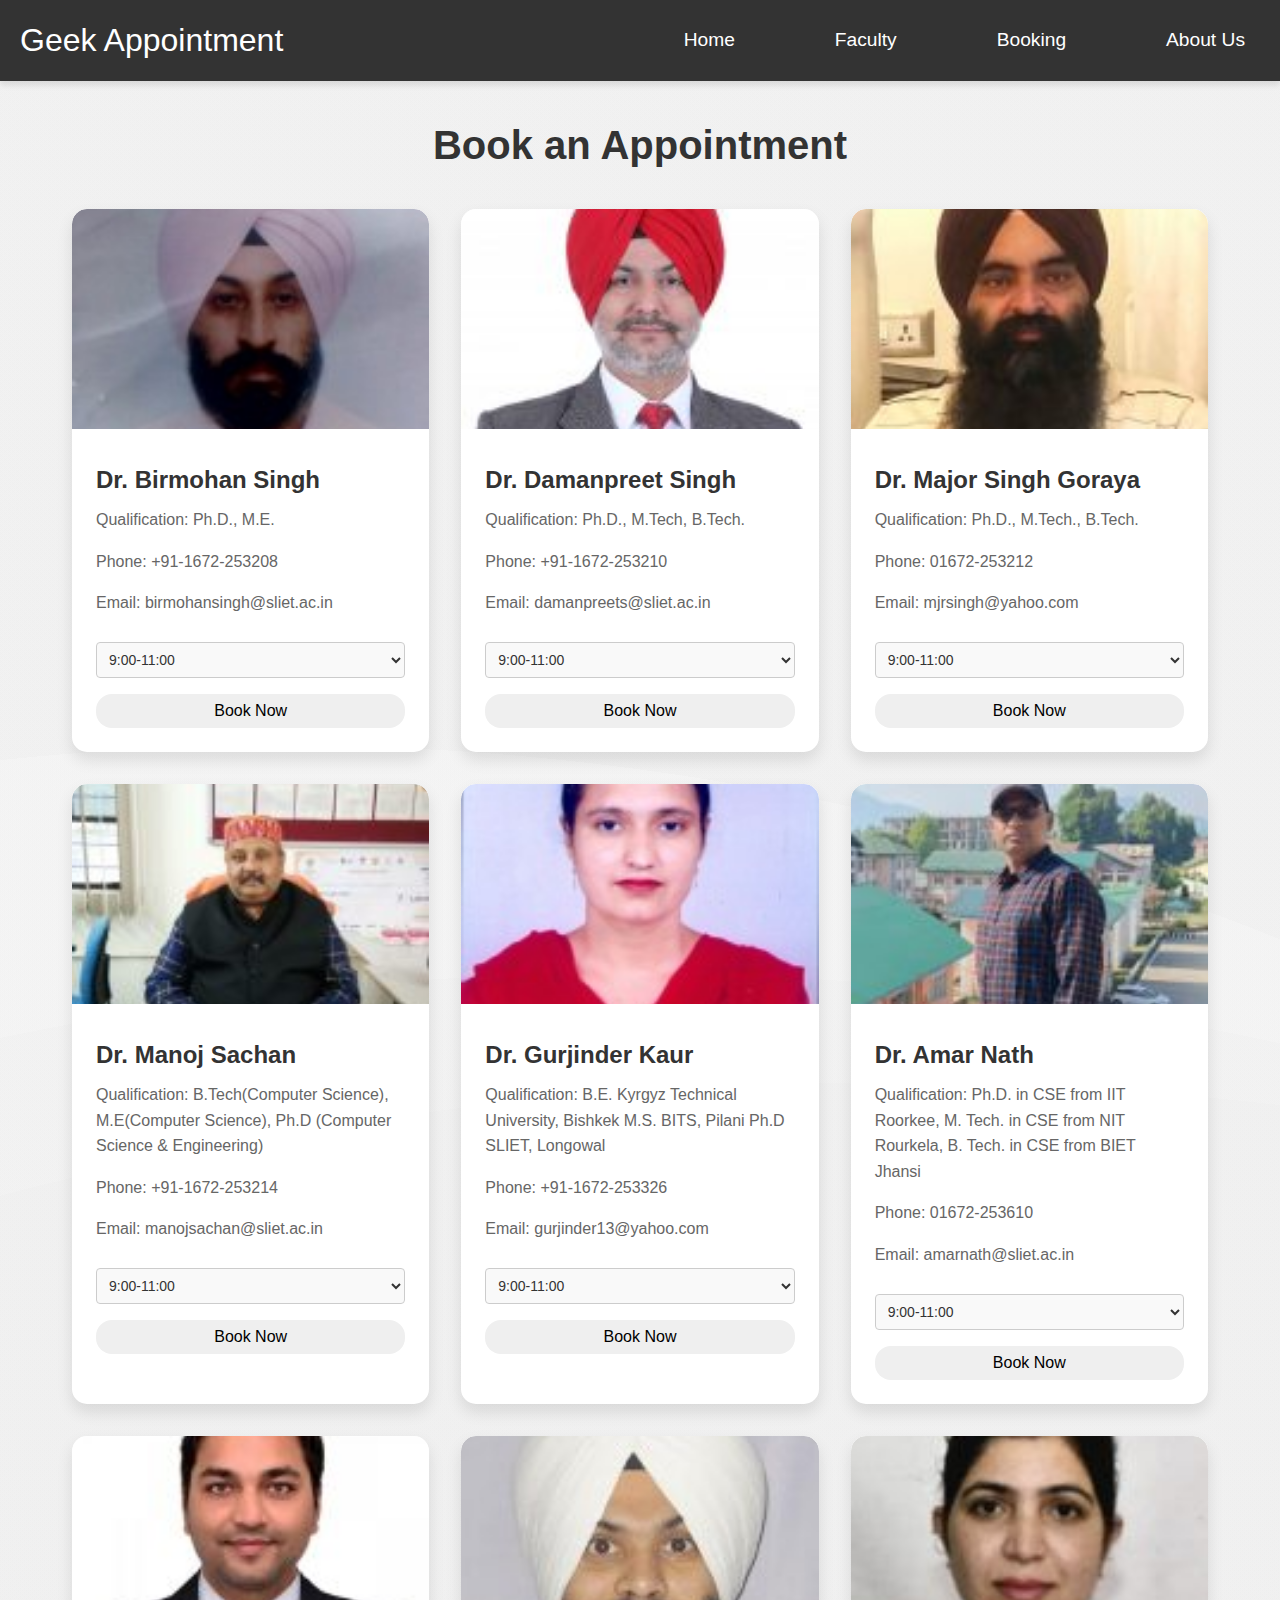
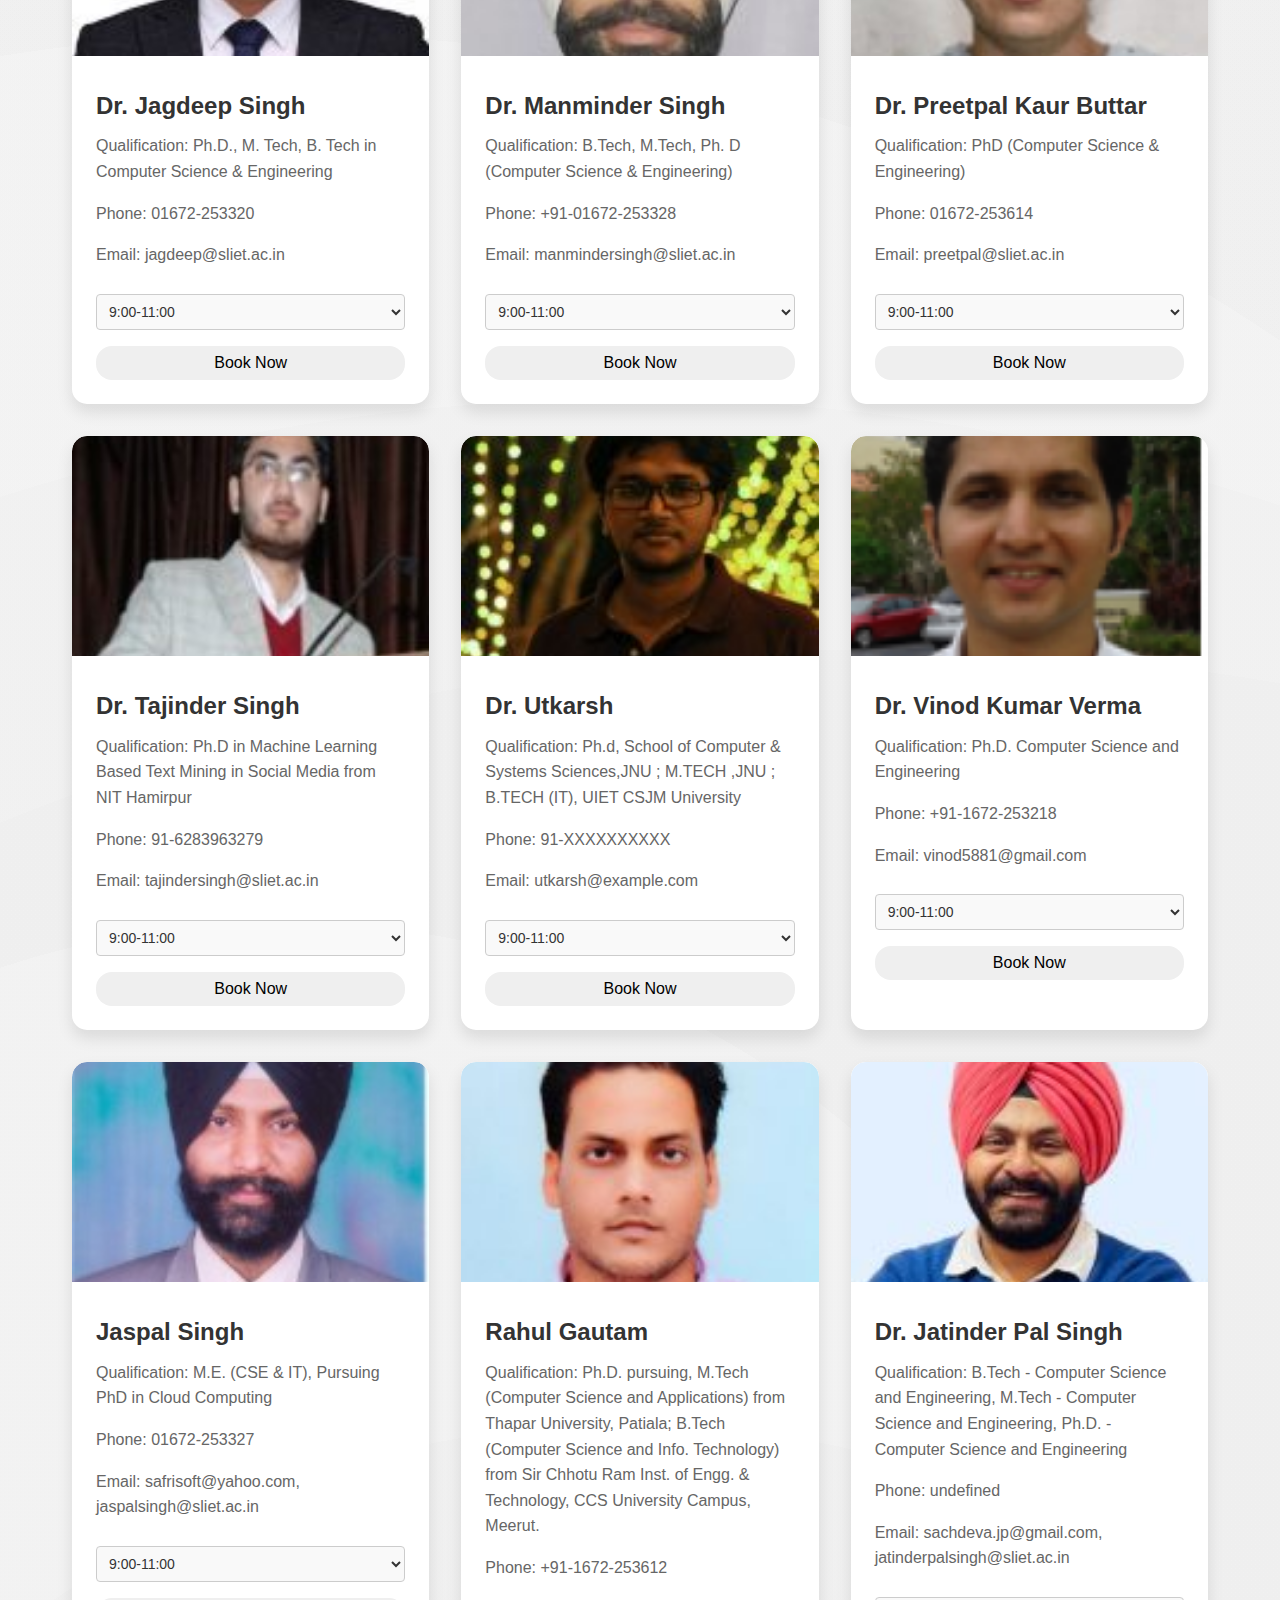
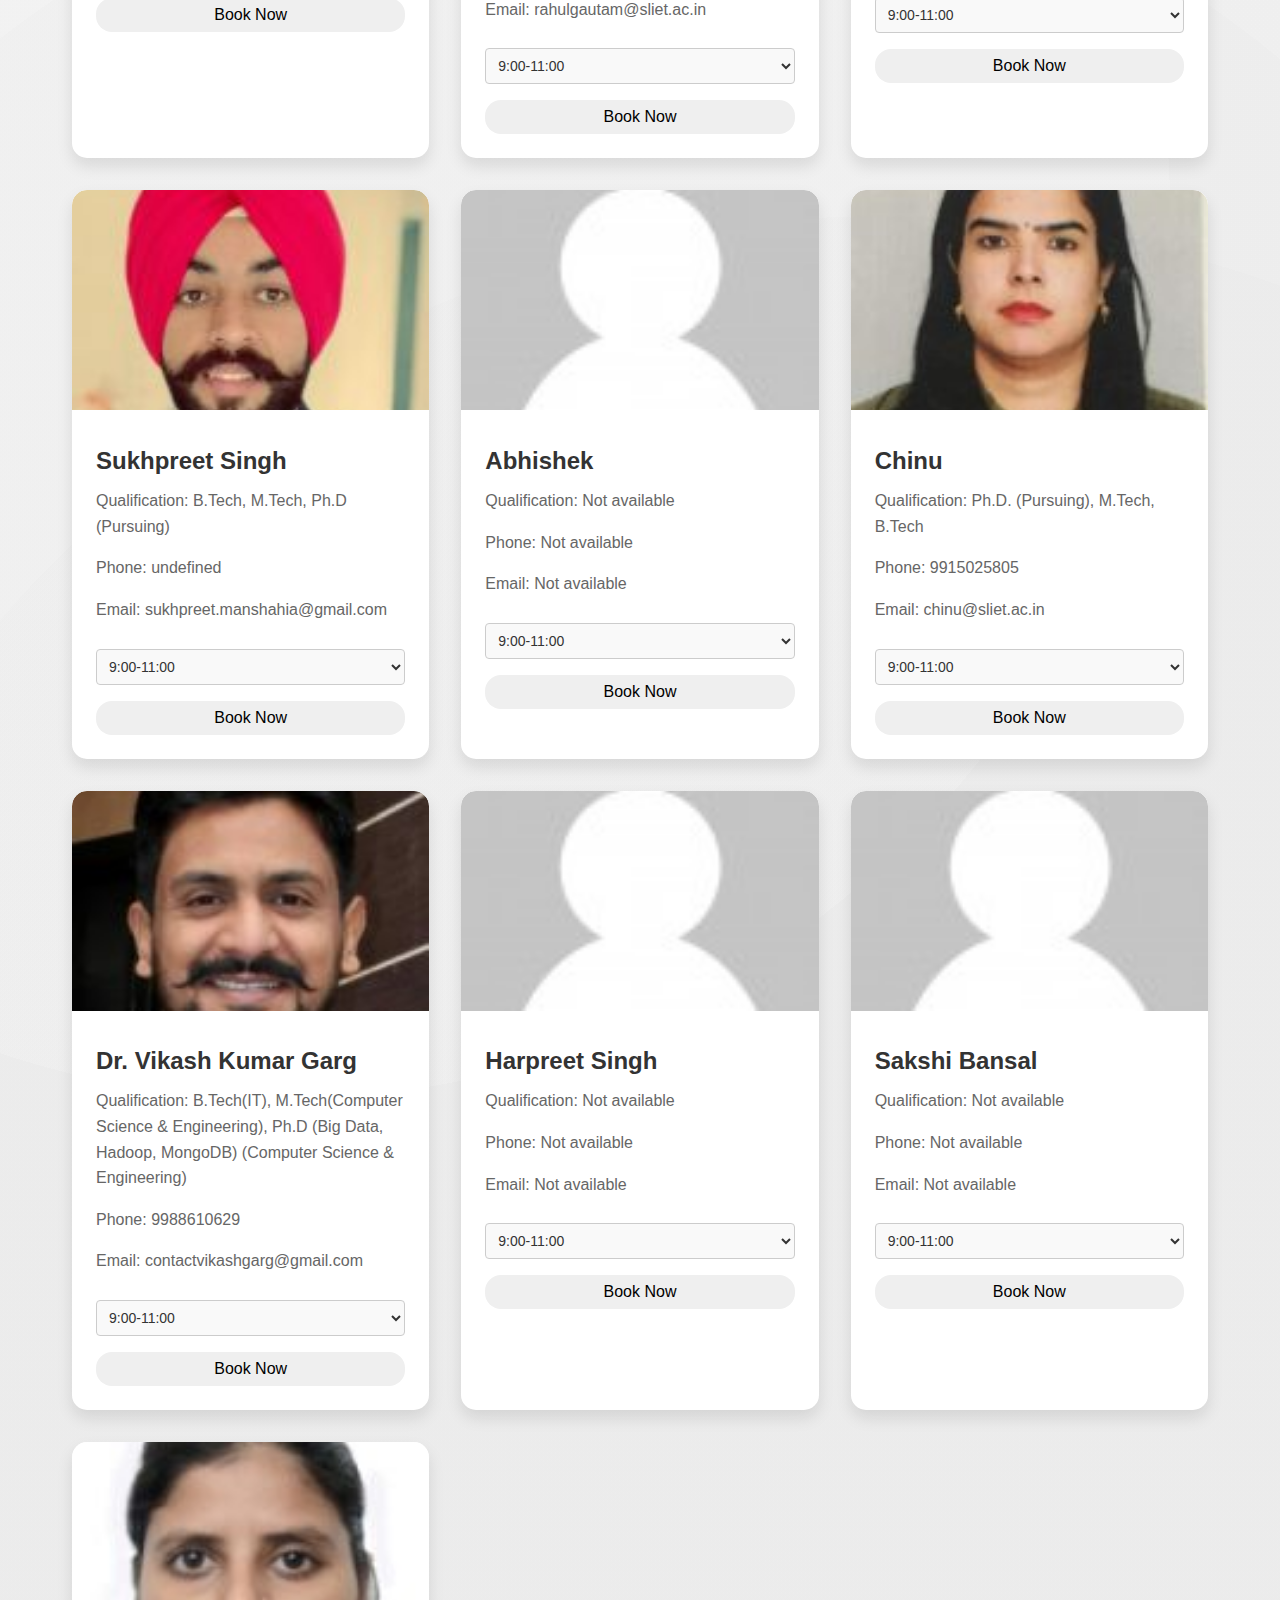
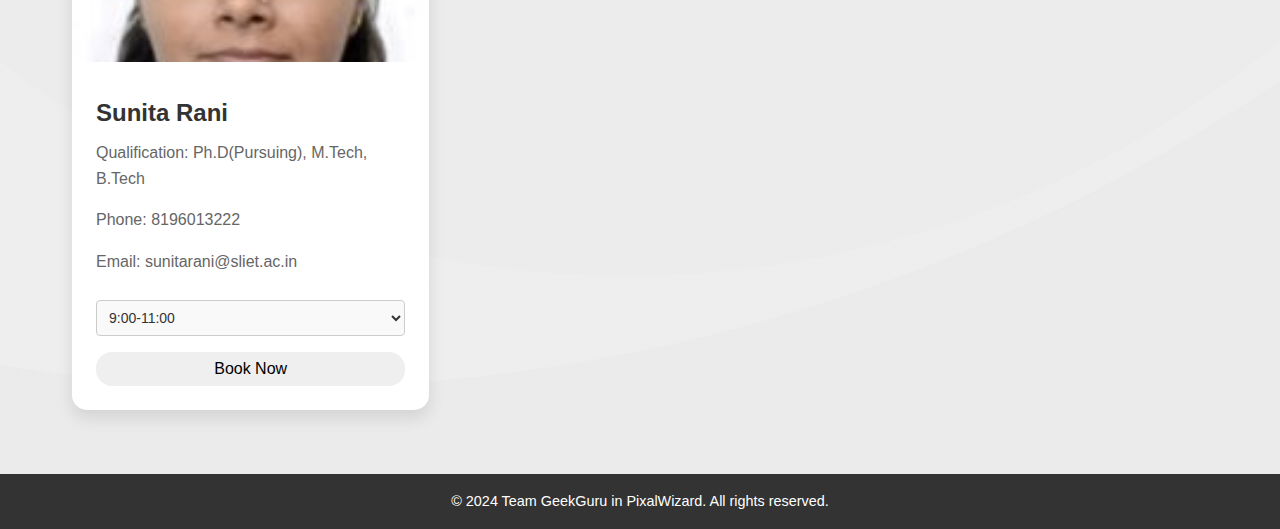
<file: booking.html>
<!DOCTYPE html>
<html lang="en">
  <head>
    <meta charset="UTF-8" />
    <meta name="viewport" content="width=device-width, initial-scale=1.0" />
    <title>Geek Appointment</title>
    <link rel="stylesheet" href="styles.css" />
  </head>
  <body>
    <header>
      <nav class="navbar">
        <div class="navbar-container">
          <div class="navbar-brand">Geek Appointment</div>
          <button class="menu-toggle" onclick="toggleMenu()">☰</button>
          <ul class="nav-links" id="navLinks">
            <li><a href="Index.html">Home</a></li>
            <li><a href="faculty.html">Faculty</a></li>
            <li>
              <a href="#">Booking</a>
            </li>
            <li><a href="developers.html">About Us</a></li>
          </ul>
        </div>
      </nav>
    </header>

    <main>
      <h1>Book an Appointment</h1>
      <div class="booking-form">
        <div id="faculty-container" class="faculty-grid"></div>
      </div>
    </main>

    <footer>
      <p>&copy; 2024 Team GeekGuru in PixalWizard. All rights reserved.</p>
    </footer>
    <script src="faculty-data.js"></script>
    <script src="main.js"></script>
  </body>
</html>
</file>
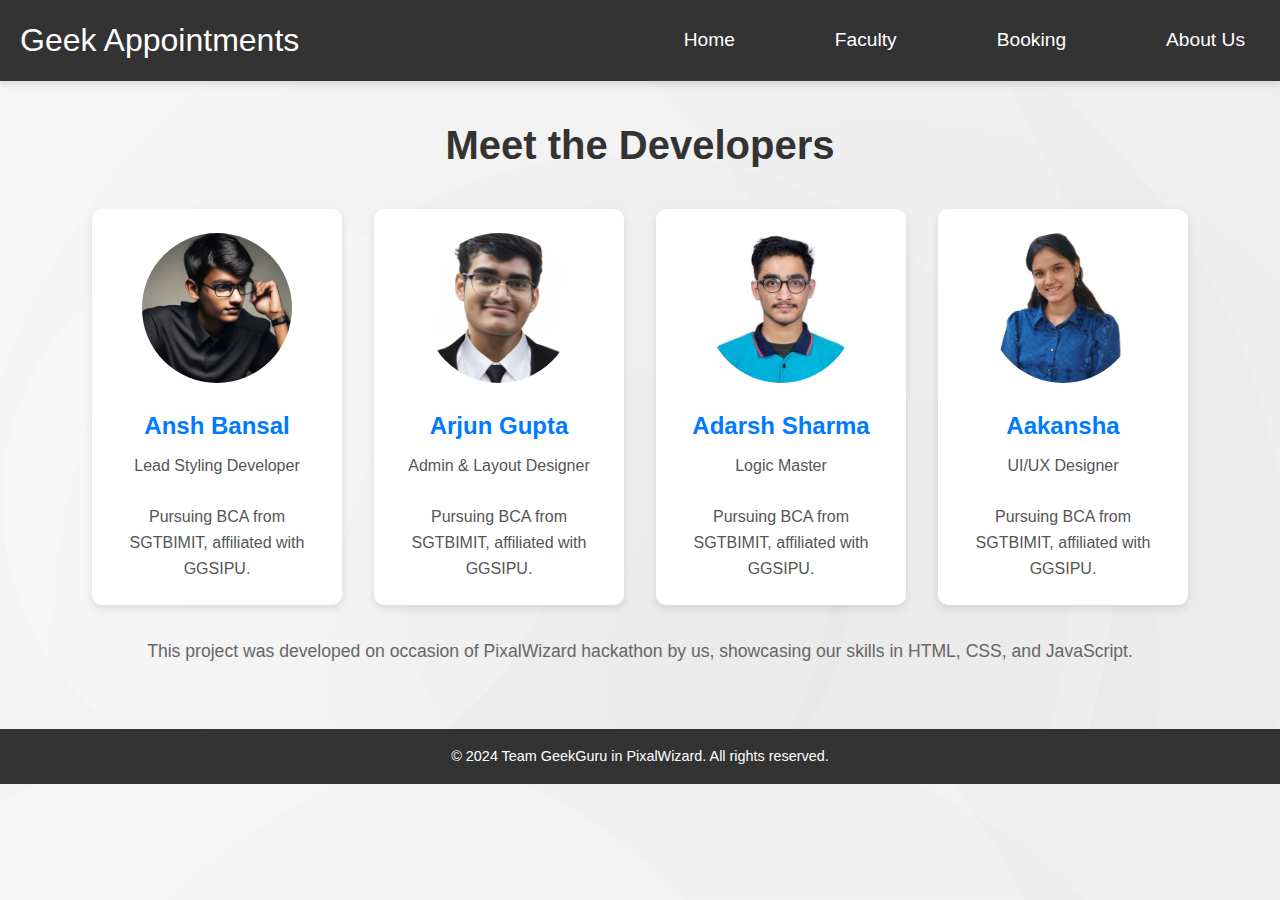
<file: developers.html>
<!DOCTYPE html>
<html lang="en">
  <head>
    <meta charset="UTF-8" />
    <meta name="viewport" content="width=device-width, initial-scale=1.0" />
    <title>Geek Appointment</title>
    <link rel="stylesheet" href="styles.css" />
  </head>
  <body class="develop-container">
    <header>
      <nav class="navbar">
        <div class="navbar-container">
          <div class="navbar-brand">Geek Appointments</div>
          <button class="menu-toggle" onclick="toggleMenu()">☰</button>
          <ul class="nav-links" id="navLinks">
            <li><a href="Index.html">Home</a></li>
            <li><a href="faculty.html">Faculty</a></li>
            <li>
              <a href="booking.html">Booking</a>
            </li>
            <li><a href="#">About Us</a></li>
          </ul>
        </div>
      </nav>
    </header>

    <main>
      <section class="developers-section">
        <h1>Meet the Developers</h1>
        <div class="developers-container">
          <div class="developer-card">
            <img
              src="./assets/developers_images/ansh.jpeg"
              alt="Ansh Bansal's Photo"
            />
            <div class="developer-info">
              <h2>Ansh Bansal</h2>
              <p>Lead Styling Developer</p>
              <br />
              <p>Pursuing BCA from SGTBIMIT, affiliated with GGSIPU.</p>
            </div>
          </div>
          <div class="developer-card">
            <img
              src="./assets/developers_images/arjun.png"
              alt="Arjun Gupta's Photo"
            />
            <div class="developer-info">
              <h2>Arjun Gupta</h2>
              <p>Admin & Layout Designer</p>
              <br />
              <p>Pursuing BCA from SGTBIMIT, affiliated with GGSIPU.</p>
            </div>
          </div>
          <div class="developer-card">
            <img
              src="./assets/developers_images/adarsh.jpg"
              alt="Adarsh Sharma's Photo"
            />
            <div class="developer-info">
              <h2>Adarsh Sharma</h2>
              <p>Logic Master</p>
              <br />
              <p>Pursuing BCA from SGTBIMIT, affiliated with GGSIPU.</p>
            </div>
          </div>
          <div class="developer-card">
            <img
              src="./assets/developers_images/aakansha.jpg"
              alt="Aakansha Kiroula's Photo"
            />
            <div class="developer-info">
              <h2>Aakansha</h2>
              <p>UI/UX Designer</p>
              <br />
              <p>Pursuing BCA from SGTBIMIT, affiliated with GGSIPU.</p>
            </div>
          </div>
        </div>
        <p class="project-description">
          This project was developed on occasion of PixalWizard hackathon by us,
          showcasing our skills in HTML, CSS, and JavaScript.
        </p>
      </section>
    </main>

    <footer>
      <p>&copy; 2024 Team GeekGuru in PixalWizard. All rights reserved.</p>
    </footer>
    <script src="main.js"></script>
  </body>
</html>
</file>
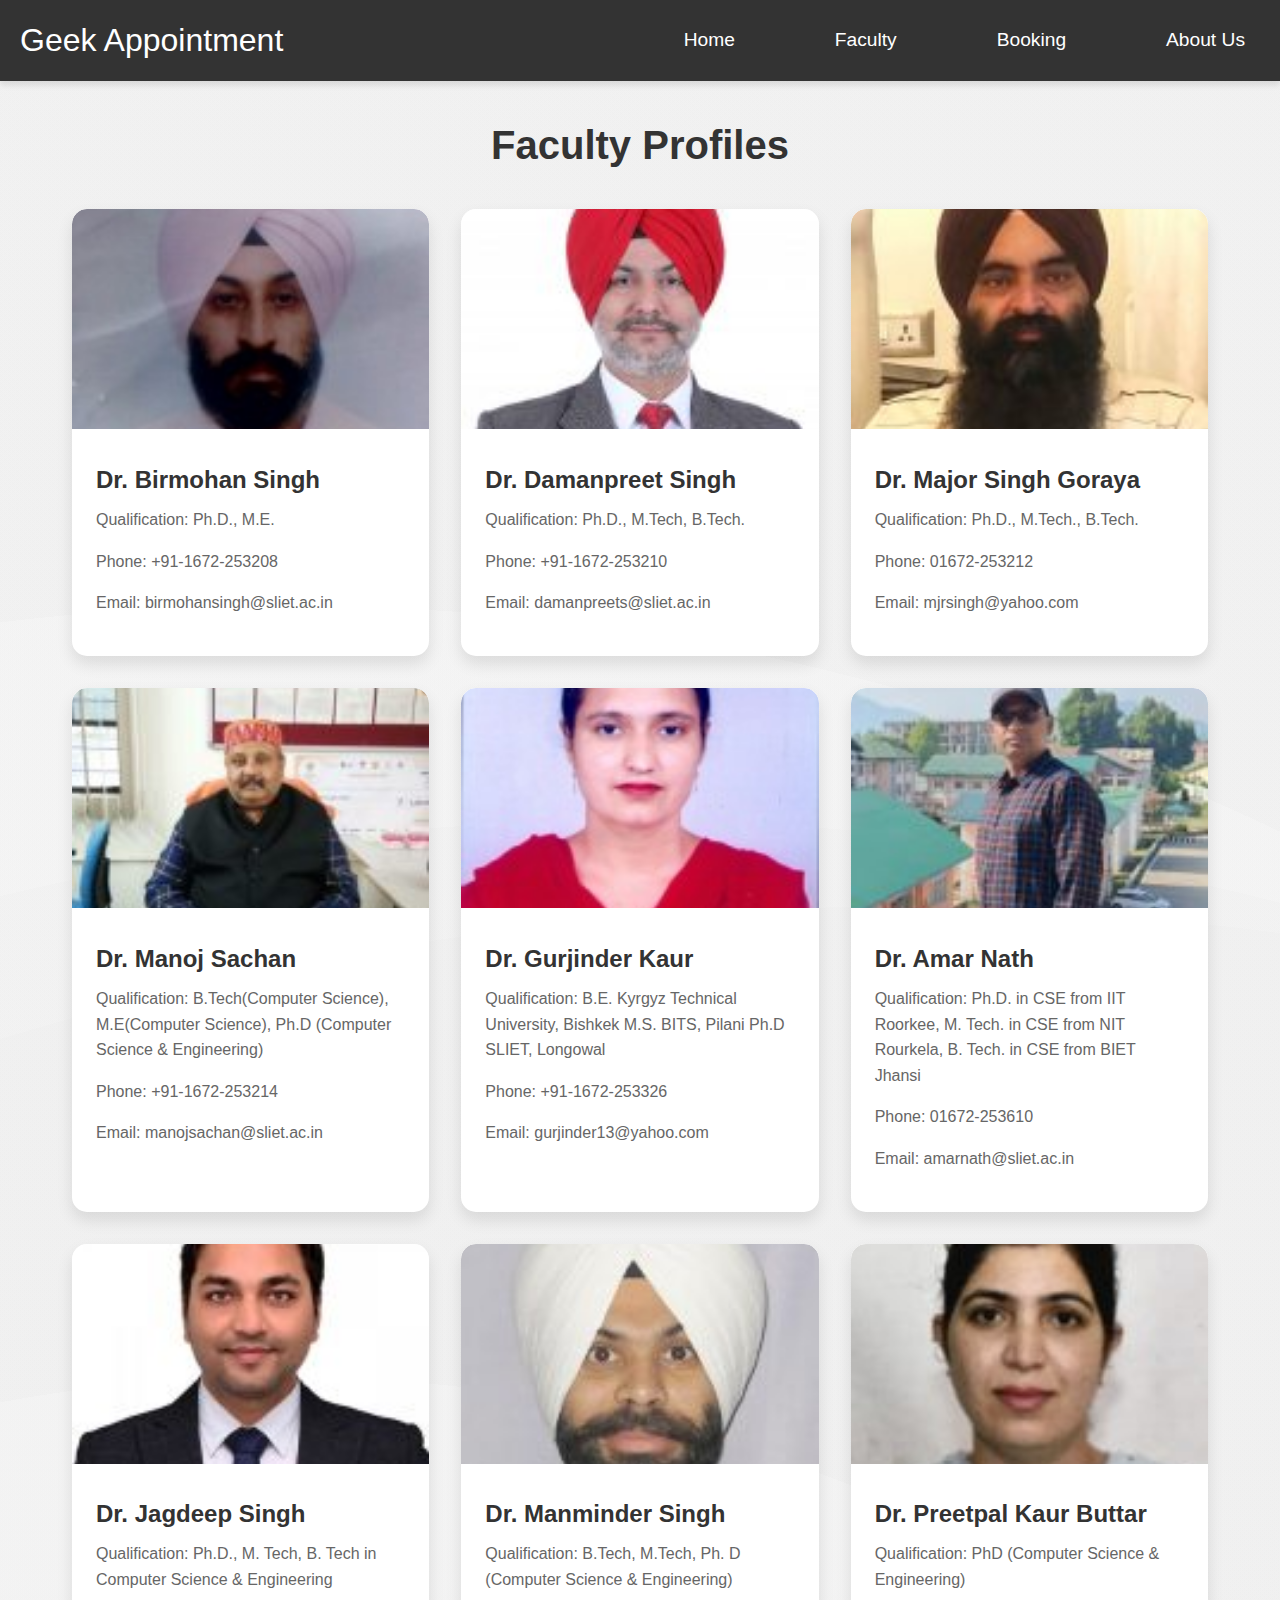
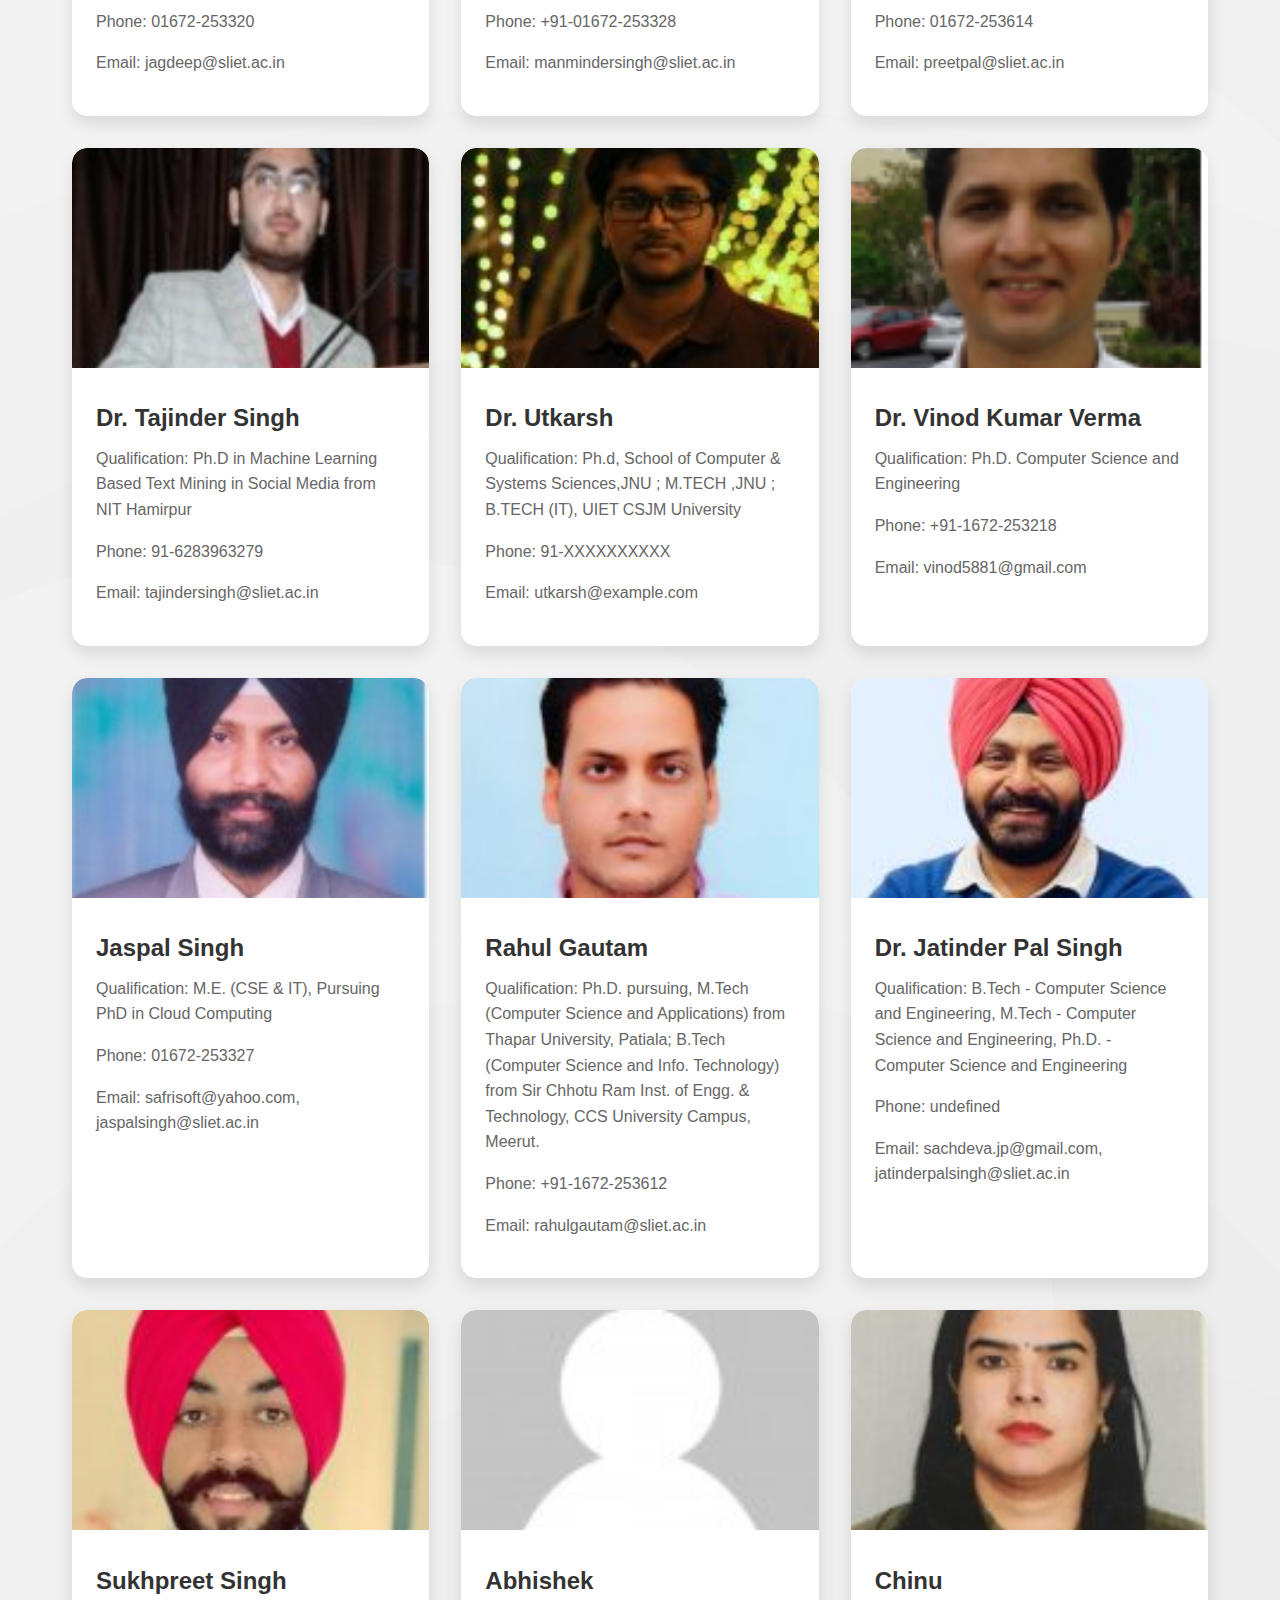
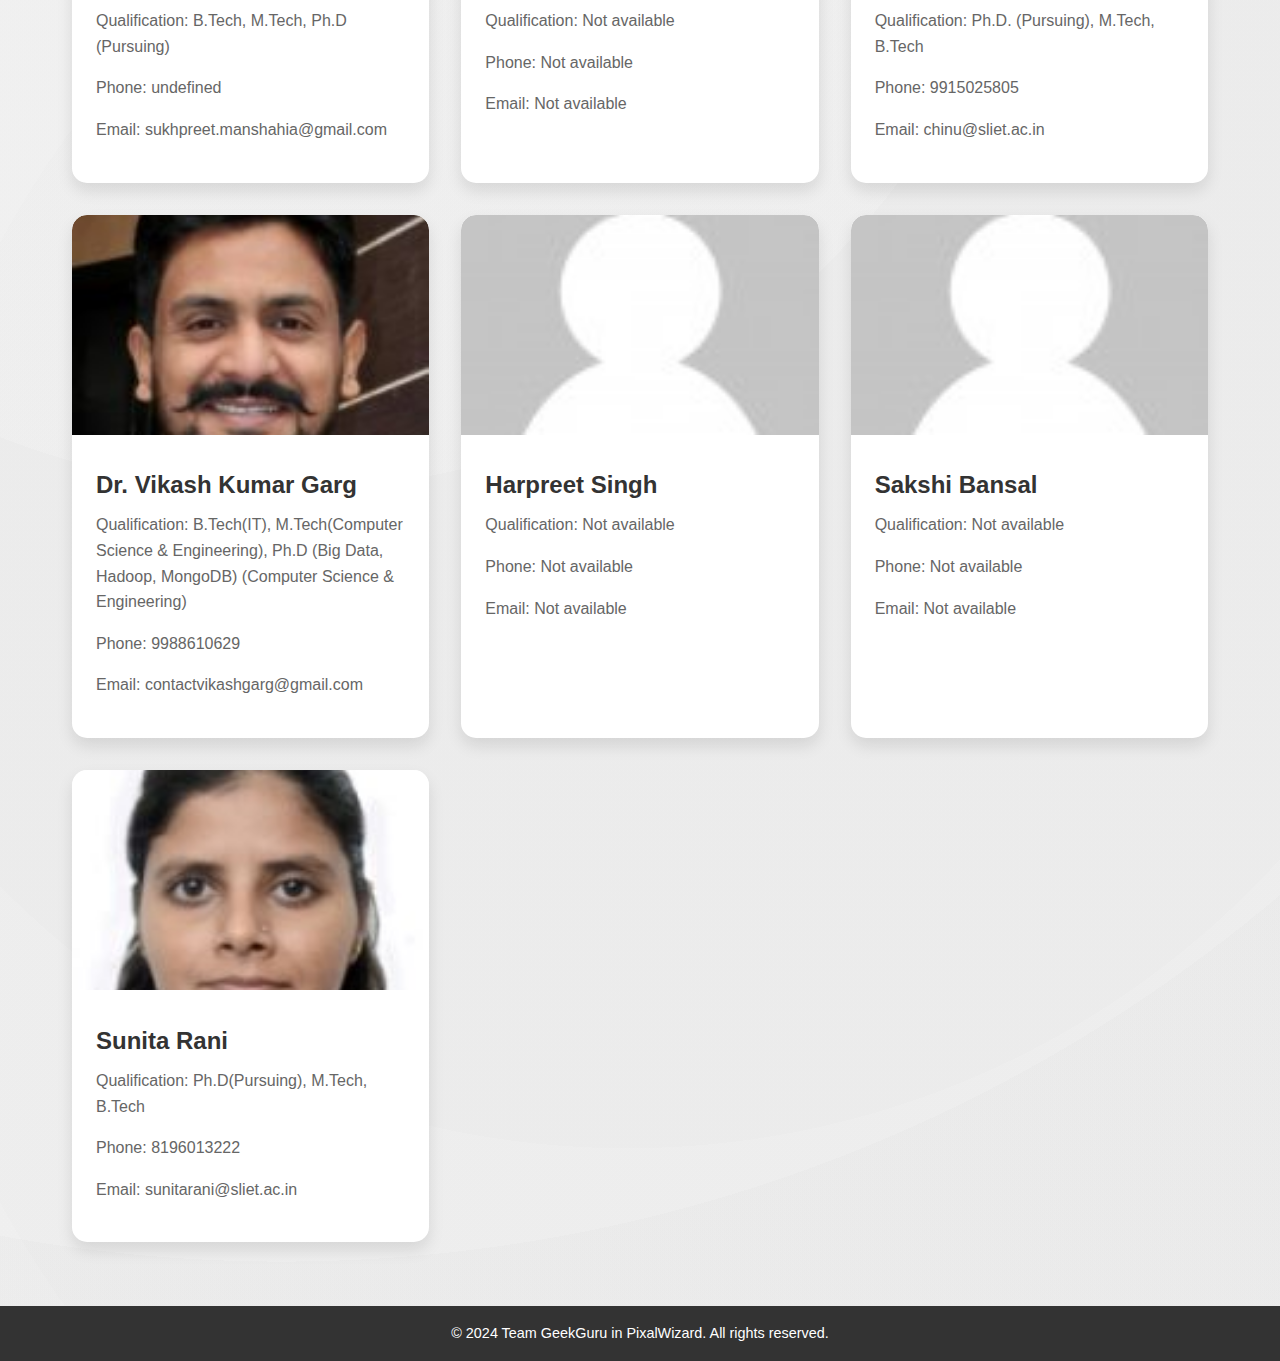
<file: faculty.html>
<!DOCTYPE html>
<html lang="en">
  <head>
    <meta charset="UTF-8" />
    <meta name="viewport" content="width=device-width, initial-scale=1.0" />
    <title>Geek Appointment</title>
    <link rel="stylesheet" href="styles.css" />
  </head>
  <body>
    <header>
      <nav class="navbar">
        <div class="navbar-container">
          <div class="navbar-brand">Geek Appointment</div>
          <button class="menu-toggle" onclick="toggleMenu()">☰</button>
          <ul class="nav-links" id="navLinks">
            <li><a href="Index.html">Home</a></li>
            <li><a href="faculty.html">Faculty</a></li>
            <li>
              <a href="booking.html">Booking</a>
            </li>
            <li><a href="developers.html">About Us</a></li>
          </ul>
        </div>
      </nav>
    </header>

    <main>
      <h1>Faculty Profiles</h1>
      <div id="faculty-container" class="faculty-grid"></div>
    </main>

    <footer>
      <p>&copy; 2024 Team GeekGuru in PixalWizard. All rights reserved.</p>
    </footer>

    <script src="faculty-data.js"></script>
    <script src="main.js"></script>
  </body>
</html>
</file>
<file: styles.css>
/* Global Styles */
* {
  box-sizing: border-box;
  margin: 0;
  padding: 0;
}

body {
  font-family: "Poppins", sans-serif;
  line-height: 1.6;
  color: #333;
  background-image: radial-gradient(
      circle at 69% 86%,
      rgba(165, 165, 165, 0.06) 0%,
      rgba(165, 165, 165, 0.06) 25%,
      rgba(193, 193, 193, 0.06) 25%,
      rgba(193, 193, 193, 0.06) 50%,
      rgba(221, 221, 221, 0.06) 50%,
      rgba(221, 221, 221, 0.06) 75%,
      rgba(249, 249, 249, 0.06) 75%,
      rgba(249, 249, 249, 0.06) 100%
    ),
    radial-gradient(
      circle at 49% 76%,
      rgba(129, 129, 129, 0.06) 0%,
      rgba(129, 129, 129, 0.06) 25%,
      rgba(164, 164, 164, 0.06) 25%,
      rgba(164, 164, 164, 0.06) 50%,
      rgba(200, 200, 200, 0.06) 50%,
      rgba(200, 200, 200, 0.06) 75%,
      rgba(235, 235, 235, 0.06) 75%,
      rgba(235, 235, 235, 0.06) 100%
    ),
    radial-gradient(
      circle at 22% 64%,
      rgba(173, 173, 173, 0.06) 0%,
      rgba(173, 173, 173, 0.06) 25%,
      rgba(119, 119, 119, 0.06) 25%,
      rgba(119, 119, 119, 0.06) 50%,
      rgba(64, 64, 64, 0.06) 50%,
      rgba(64, 64, 64, 0.06) 75%,
      rgba(10, 10, 10, 0.06) 75%,
      rgba(10, 10, 10, 0.06) 100%
    ),
    linear-gradient(307deg, rgb(255, 255, 255), rgb(255, 255, 255));
}
a {
  text-decoration: none;
  color: #007bff;
  transition: color 0.3s ease;
}

/* Header Styles */
header {
  background-color: #333;
  padding: 0rem;
  box-shadow: 0 4px 6px rgba(0, 0, 0, 0.1);
}
/* Navbar Design */
.navbar {
  background-color: #333;
  color: white;
  padding: 15px 20px;

  font-family: sans-serif;
}

.navbar-container {
  display: flex;
  justify-content: space-between;
  align-items: center;
}

.navbar-brand {
  font-size: 2rem;
}

.nav-links {
  font-size: 1.2rem;
  list-style: none;
  display: flex;
  gap: 70px;
}

.nav-links li {
  position: relative;
}

.nav-links li a {
  color: white;
  text-decoration: none;
  padding: 10px 15px;
  display: block;
}

.nav-links li a:hover {
  background-color: #575757;
}
.menu-toggle {
  display: none;
}

/* For screens smaller than 768px */
@media (max-width: 768px) {
  /* Hide the menu by default */
  .nav-links {
    display: none;
    flex-direction: column;
    width: 100%;
    background-color: #333;
    position: absolute; /* Positioning the menu */
    top: 50px; /* Adjust according to your header height */
    left: 0;
    z-index: 1000; /* Ensure it sits on top of other elements */
  }
  /* Show the menu toggle (hamburger icon) */
  .menu-toggle {
    display: block;
    cursor: pointer;
    background: none;
    color: inherit;
    border: none;
    padding: 0;
    font: inherit;
    background-color: #333;
    color: white;
    z-index: 1001; /* Ensure it sits above the nav */
  }
  /* Menu items alignment */
  .nav-links li {
    text-align: center;
    border-bottom: 1px solid #444; /* Add border to separate items */
    width: 100%; /* Ensure full width */
  }

  /* Link padding for better spacing */
  .nav-links li a {
    display: block;
    padding: 15px;
    color: white; /* Ensure text is visible on dark background */
    text-decoration: none;
    width: 100%; /* Ensure full-width clickable area */
  }

  /* When the menu toggle is active (menu open), display the menu */
  .menu-toggle.active + .nav-links {
    display: flex; /* Show the menu */
  }

  /* Show class will display the nav */
  .show {
    display: flex !important;
  }
}
/* Hero Section Styles */
.hero {
  height: 80vh;
  display: flex;
  justify-content: center;
  align-items: center;
  color: #fff;
  border-radius: 1.3rem;
  box-shadow: 0 4px 8px 0 rgba(0, 0, 0, 0.5);
  padding: 3rem;
  position: relative;
  overflow: hidden;
  margin-bottom: 2rem;
}
.hero-Text {
  display: flex;
  flex-direction: column;
  justify-content: center;
  align-items: center;
}
.hero-Text h1 {
  font-size: 4rem;
  margin-bottom: 1.5rem;
  animation: fadeInDown 1s ease-in-out;
}

.hero-Text p {
  color: #333;
  text-align: center;
  font-size: 1.5rem;
  margin-bottom: 2.5rem;
  animation: fadeInUp 1s ease-in-out;
}
.button-container {
  display: flex;
  gap: 1.5rem;
}
.cta-button {
  background-color: #007bff;
  color: #fff;
  padding: 0.9rem 2rem;
  border-radius: 8px;
  font-size: 1.2rem;
  transition: background-color 0.3s ease, transform 0.3s ease;
  cursor: pointer;
  animation: fadeInUp 1.2s ease-in-out;
}

.cta-button:hover {
  background-color: #0056b3;
  transform: scale(1.05);
}
.hero-image {
  mix-blend-mode: multiply;
}

/* Accordian for the FAQ Section */
.feature {
  display: flex;
  flex-direction: column;
  gap: 2px;
}
.accordion {
  border-radius: 0.5rem;
  background-color: #d8d8d8;
  color: #222;
  cursor: pointer;
  padding: 18px;
  width: 100%;
  border: none;
  text-align: left;
  outline: none;
  font-size: 1.3rem;
  transition: 0.4s;
}

.active,
.accordion:hover {
  background-color: #ccc;
}

.panel {
  padding: 0 18px;
  background-color: white;
  max-height: 0;
  overflow: hidden;
  transition: max-height 0.2s ease-out;
}
@keyframes fadeInDown {
  from {
    opacity: 0;
    transform: translateY(-50px);
  }
  to {
    opacity: 1;
    transform: translateY(0);
  }
}

@keyframes fadeInUp {
  from {
    opacity: 0;
    transform: translateY(50px);
  }
  to {
    opacity: 1;
    transform: translateY(0);
  }
}

/* Main Content Styles */
main {
  padding: 2rem;
  max-width: 1200px;
  margin: 0 auto;
}

h1 {
  text-align: center;
  margin-bottom: 2rem;
  font-size: 2.5rem;
  color: #333;
}

/* Faculty Grid Styles */
.faculty-grid {
  display: grid;
  grid-template-columns: repeat(auto-fit, minmax(300px, 1fr));
  gap: 2rem;
}

.faculty-card {
  background-color: #fff;
  border-radius: 15px;
  box-shadow: 0 8px 16px rgba(0, 0, 0, 0.1);
  transition: transform 0.3s ease, box-shadow 0.3s ease;
  overflow: hidden;
}

.faculty-card:hover {
  transform: translateY(-10px);
  box-shadow: 0 12px 24px rgba(0, 0, 0, 0.15);
}
.faculty-card select {
  margin-top: 10px;
  padding: 8px;
  width: 100%;
  border: 1px solid #ccc;
  border-radius: 4px;
  background-color: #f9f9f9;
  font-size: 14px;
  color: #333;
  cursor: pointer;
}

.faculty-card select option {
  padding: 8px;
  color: #333;
  background-color: #fff;
}
.faculty-card img {
  width: 100%;
  height: 220px;
  object-fit: cover;
  border-top-left-radius: 15px;
  border-top-right-radius: 15px;
}

.faculty-card-content {
  padding: 1.5rem;
}

.faculty-card h2 {
  margin-bottom: 0.5rem;
  font-size: 1.5rem;
  color: #333;
}

.faculty-card p {
  margin-bottom: 1rem;
  font-size: 1rem;
  color: #666;
}
.book-btn {
  width: 100%;
  padding: 0.5rem;
  border-radius: 1rem;
  margin-top: 1rem;
  border: 0;
  font-family: sans-serif;
  transition: all ease-in-out 0.3s;
  font-size: 1rem;
}
.book-btn:hover {
  box-shadow: 0 4px 8px rgba(0, 0, 0, 0.1);
  background-color: rgba(235, 235, 235, 0.06);
}
.develop-container {
  overflow-y: hidden;
}
/* Footer Styles */
footer {
  background-color: #333;
  color: #fff;
  text-align: center;
  padding: 1rem;
  margin-top: 2rem;
  position: relative;
}

footer p {
  margin: 0;
  font-size: 0.9rem;
}

/* Responsive Design */
@media screen and (max-width: 768px) {
  .hero h1 {
    font-size: 2.5rem;
  }

  .hero p {
    font-size: 1.2rem;
  }

  nav ul {
    flex-direction: column;
  }

  .faculty-grid {
    grid-template-columns: 1fr;
  }
  .navbar-brand {
    font-size: 1.5rem;
  }
  .nav-links {
    gap: 10px;
  }
  .navbar-container {
    display: flex;
    align-items: center;
  }
  .hero {
    flex-direction: column-reverse;
  }
  .hero-image {
    height: 200px;
    width: 200px;
  }
  .cta-button {
    padding: 0.5rem;
    font-size: 0.9rem;
  }
  .hero h1 {
    font-size: 2rem;
  }
  .hero p {
    font-size: 1rem;
  }
  .develop-container {
    overflow-y: scroll;
  }
}

.developers-section {
  text-align: center;
}

.developers-container {
  display: flex;
  flex-wrap: wrap;
  justify-content: center;
  gap: 2rem;
  margin-top: 2rem;
}

.developer-card {
  background-color: white;
  border-radius: 10px;
  box-shadow: 0 4px 8px rgba(0, 0, 0, 0.1);
  width: 250px;
  text-align: center;
  padding: 1.5rem;
  transition: transform 0.3s ease, box-shadow 0.3s ease;
}

.developer-card:hover {
  transform: translateY(-10px);
  box-shadow: 0 8px 16px rgba(0, 0, 0, 0.2);
}

.developer-card img {
  border-radius: 50%;
  width: 150px;
  height: 150px;
  object-fit: cover;
  margin-bottom: 1rem;
}

.developer-info h2 {
  margin-bottom: 0.5rem;
  color: #007bff;
}

.developer-info p {
  color: #555;
}

.project-description {
  margin-top: 2rem;
  font-size: 1.1rem;
  color: #666;
}
</file>
